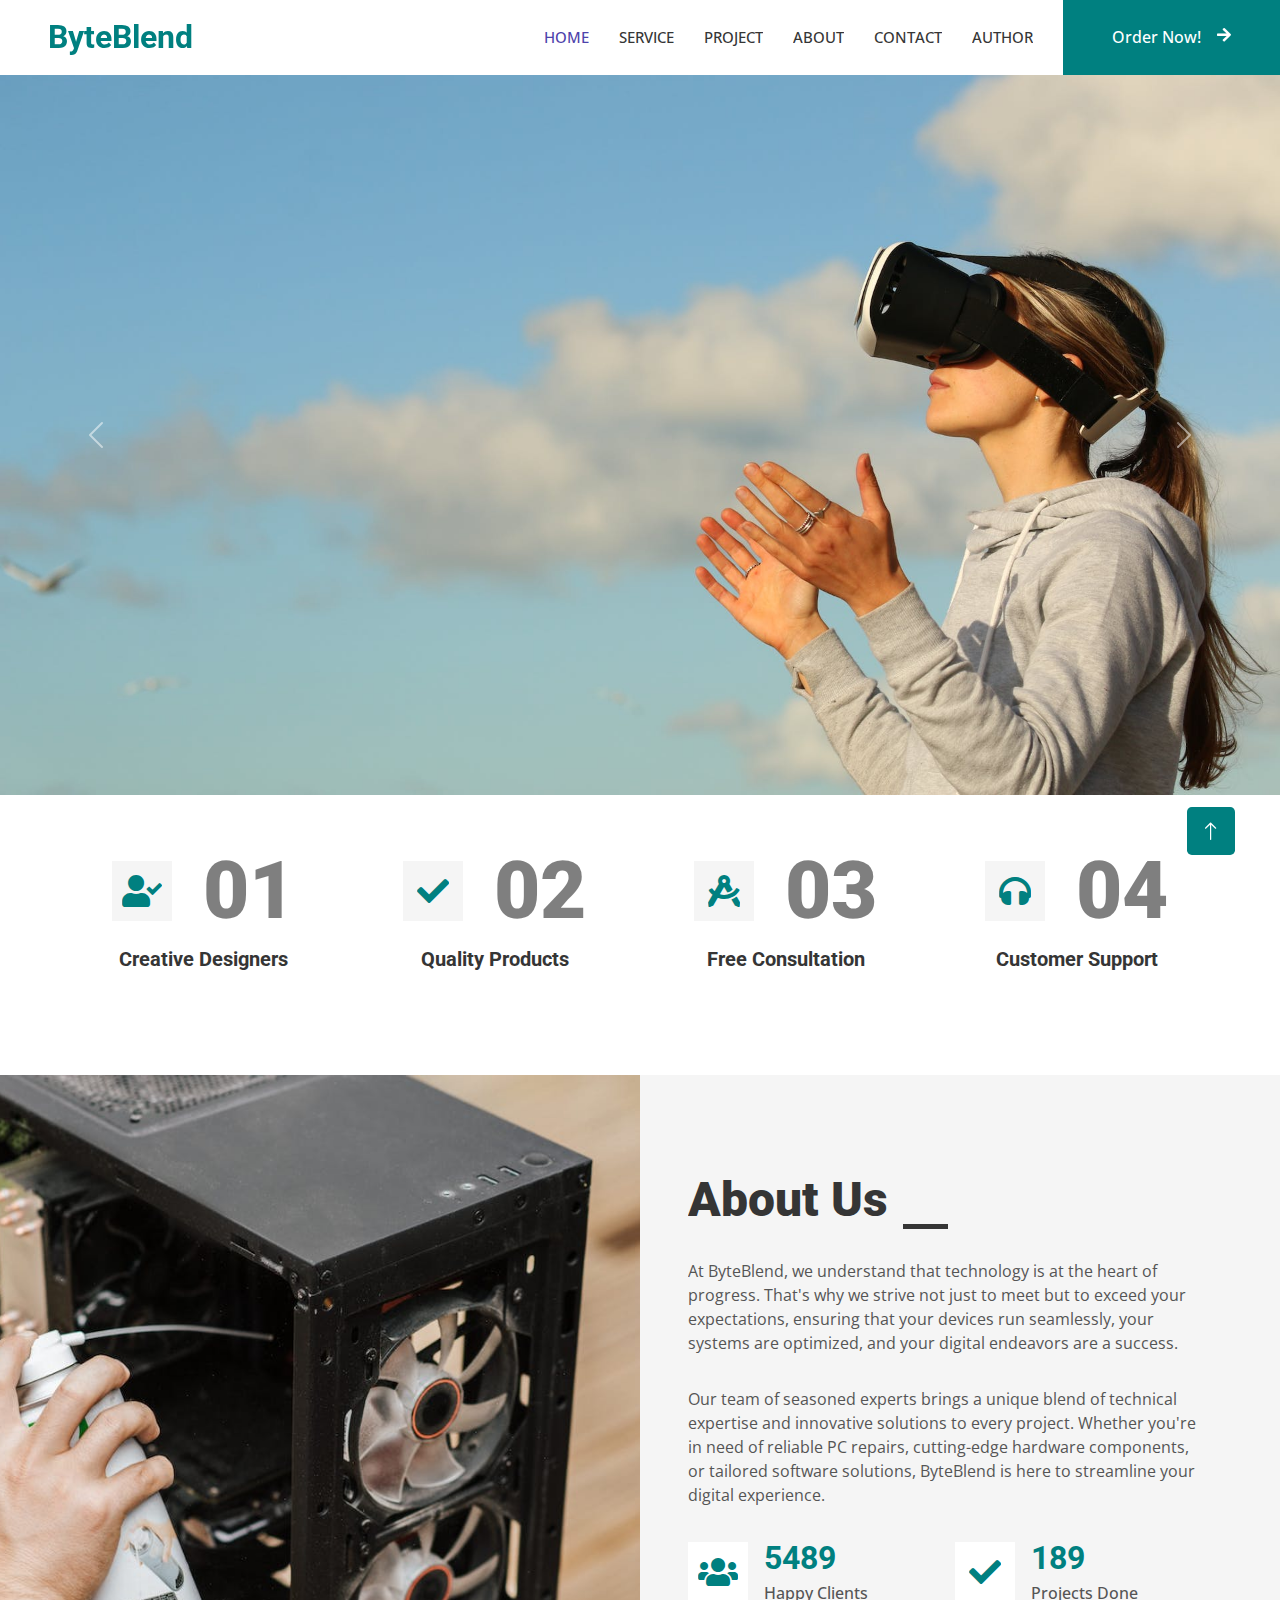
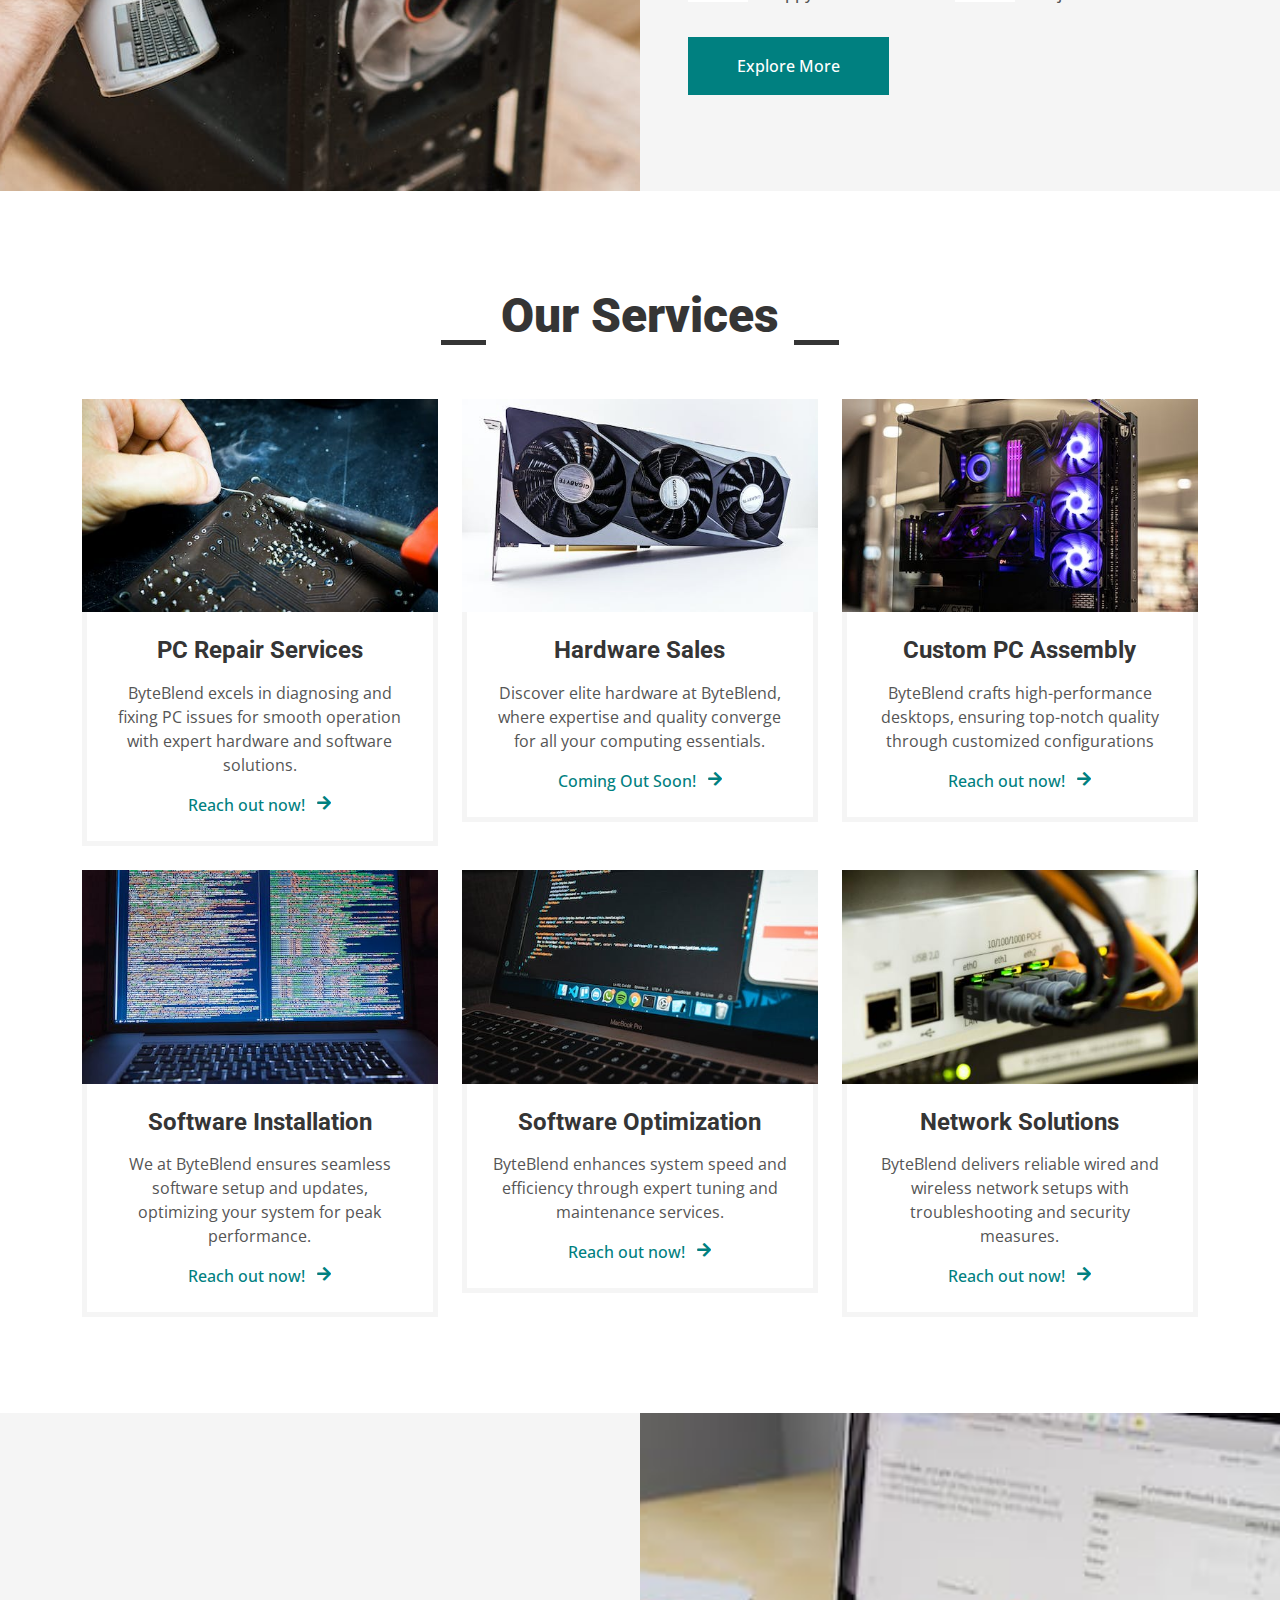
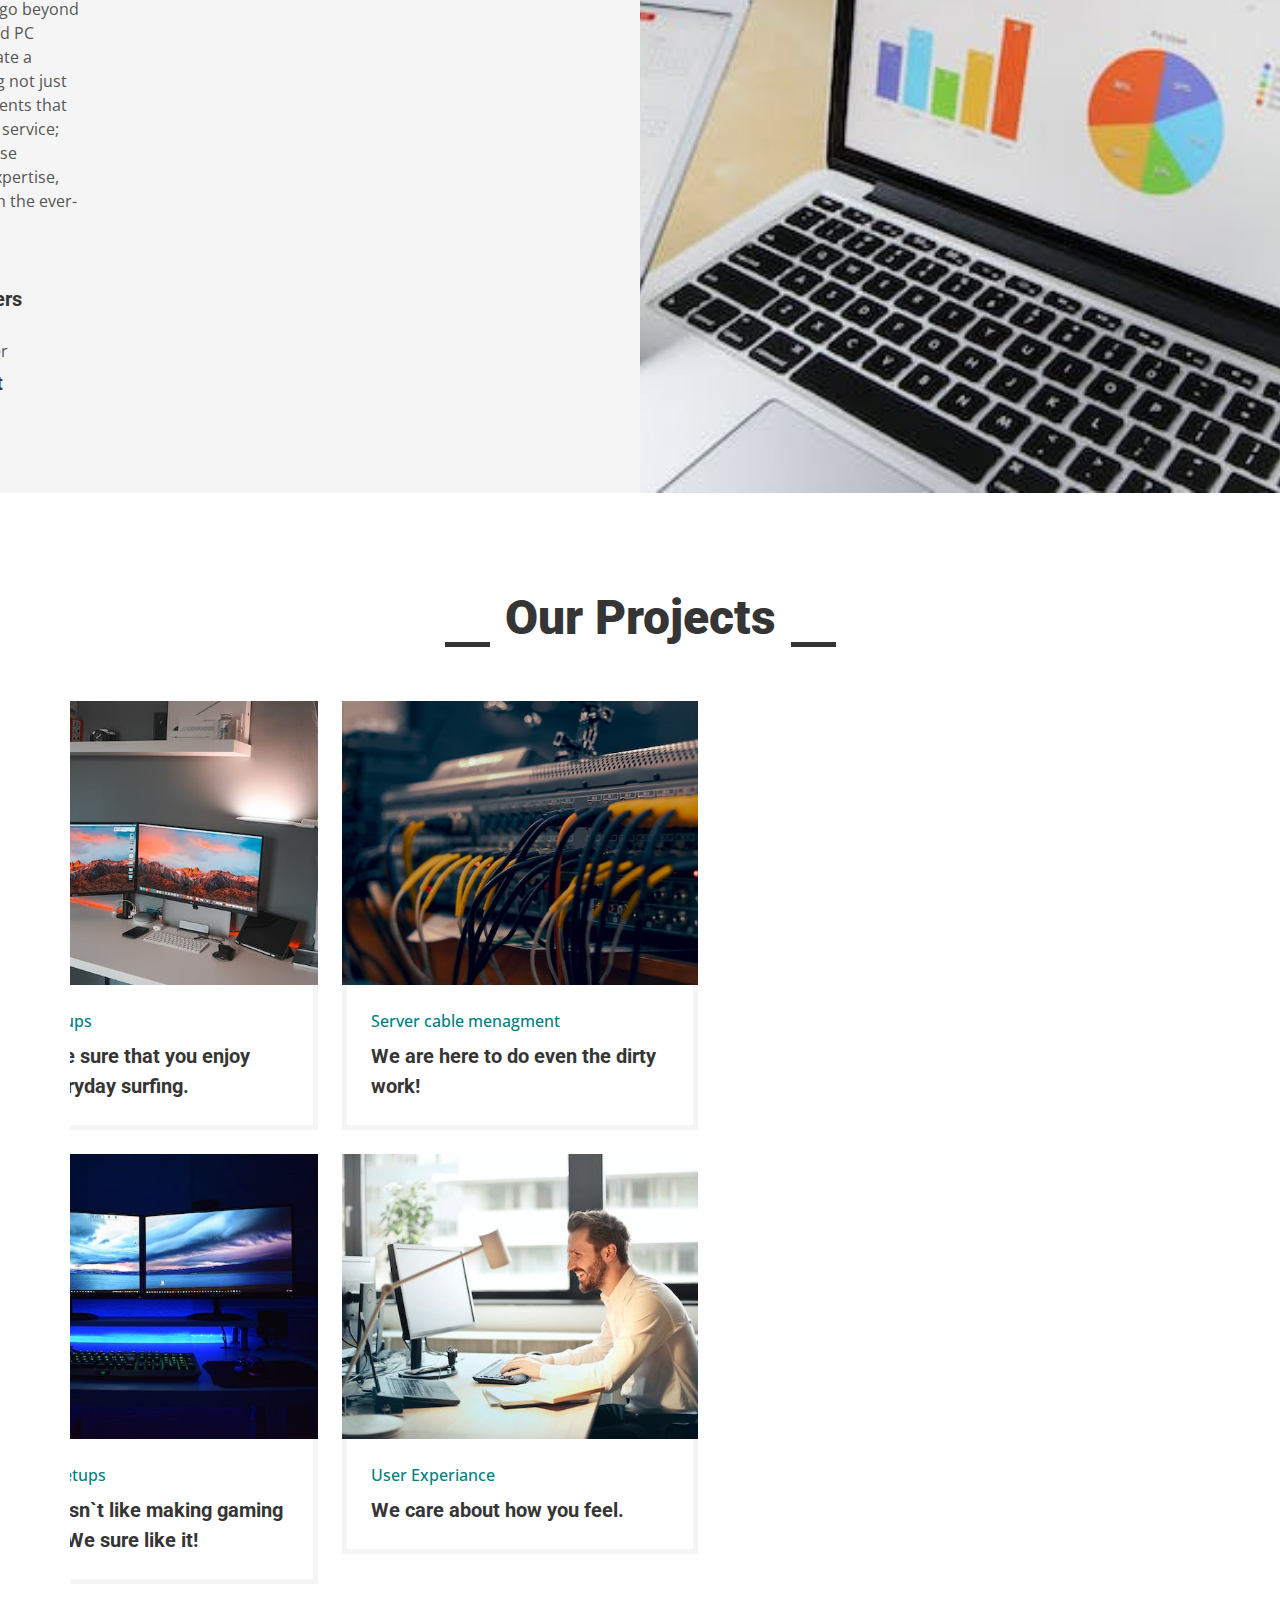
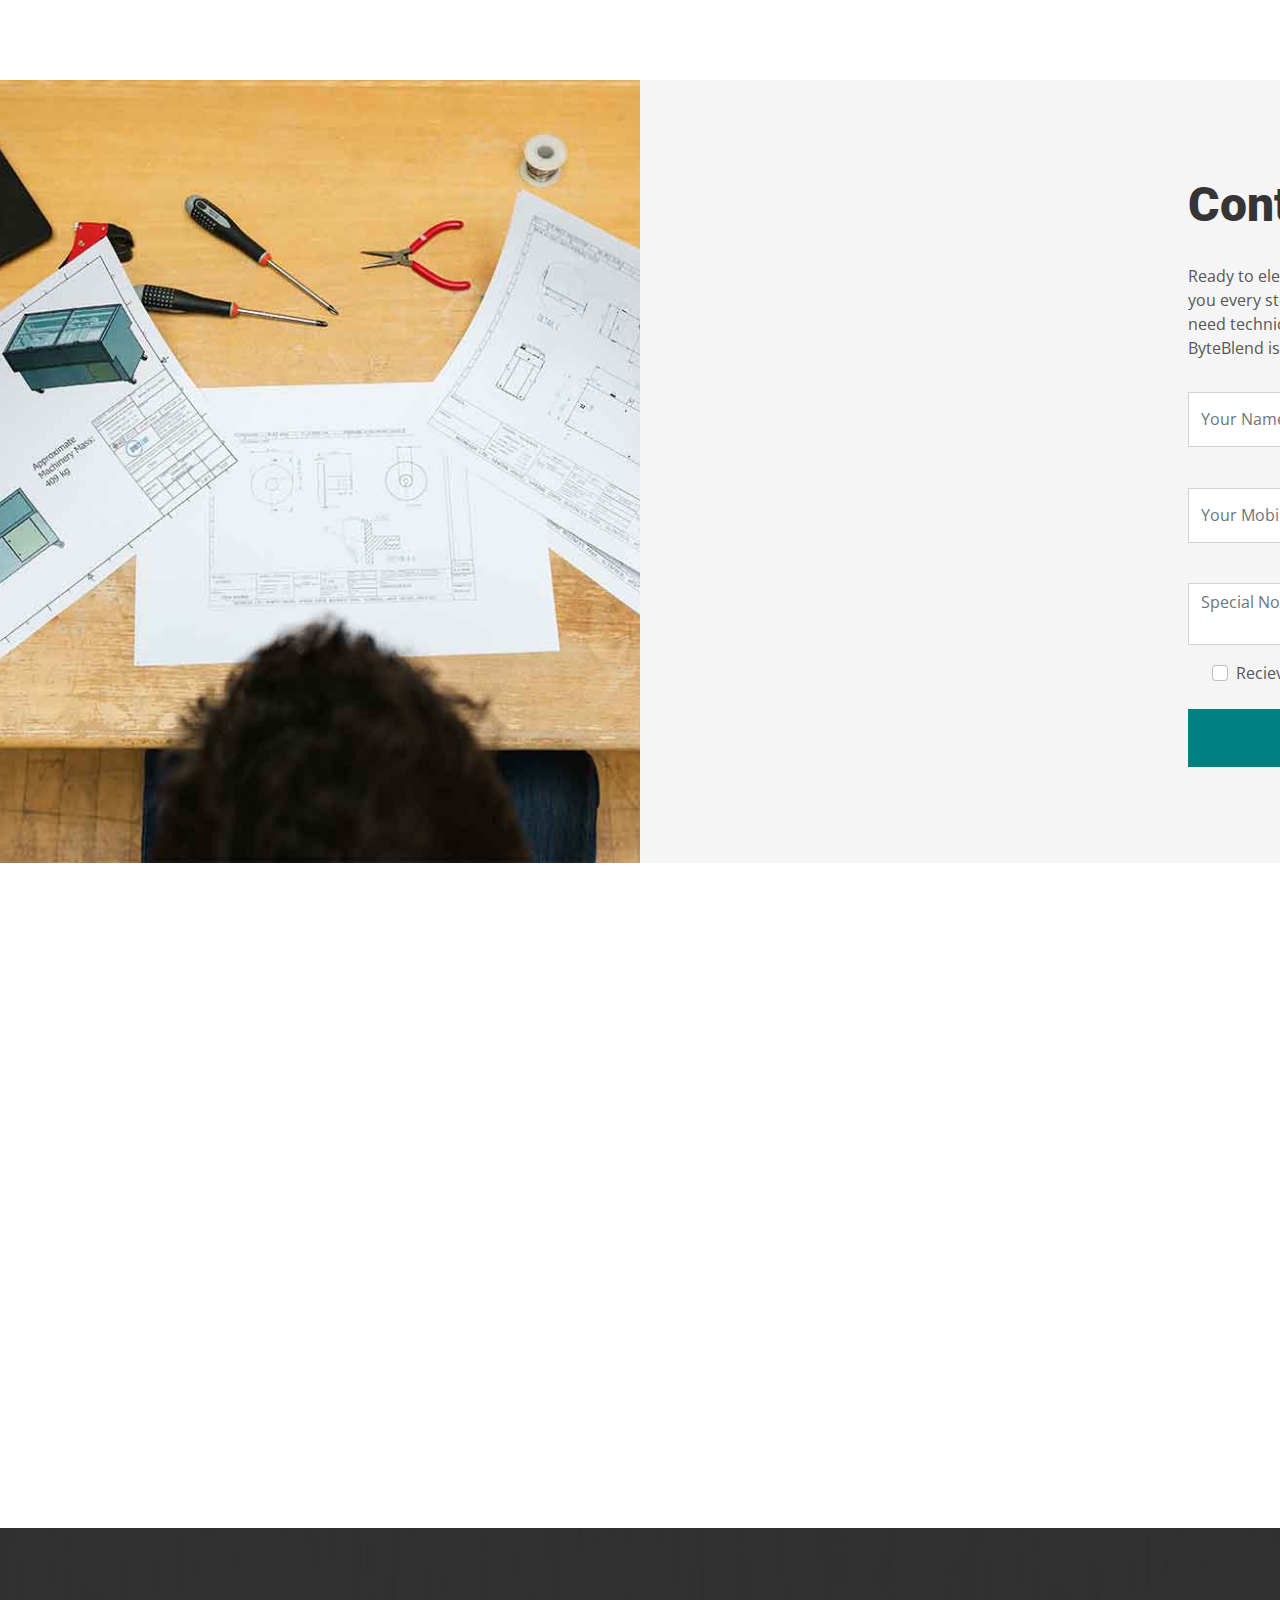
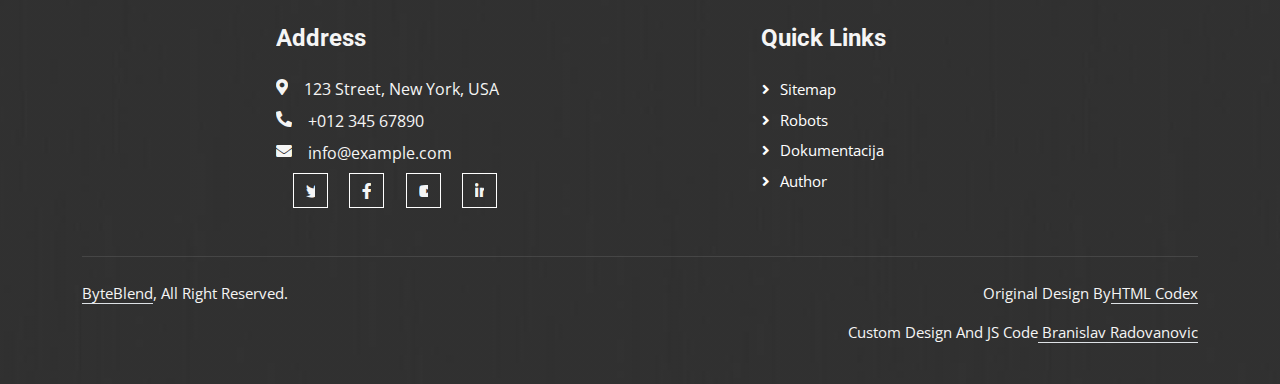
<file: index.html>
<!DOCTYPE html>
<html lang="en">

<head>
    <meta charset="utf-8" />
    <title>ByteBlend</title>
    <meta content="width=device-width, initial-scale=1.0" name="viewport" />
    <meta content="ByteBlend byteBlend sets programming " name="keywords" />
    <meta content="At ByteBlend we offer majority of services so make sure to check us out!" name="description" />

    <!-- Favicon -->
    <link rel="icon" type="image/png" href="favicon.png" />
    <link href="https://cdn.jsdelivr.net/npm/bootstrap@5.3.2/dist/css/bootstrap.min.css" rel="stylesheet" integrity="sha384-T3c6CoIi6uLrA9TneNEoa7RxnatzjcDSCmG1MXxSR1GAsXEV/Dwwykc2MPK8M2HN" crossorigin="anonymous" />

    <!-- Google Web Fonts -->
    <link rel="preconnect" href="https://fonts.googleapis.com" />
    <link rel="preconnect" href="https://fonts.gstatic.com" crossorigin />
    <link href="https://fonts.googleapis.com/css2?family=Open+Sans:wght@400;500&family=Roboto:wght@500;700;900&display=swap" rel="stylesheet" /> 

    <!-- Icon Font Stylesheet -->
    <link href="https://cdnjs.cloudflare.com/ajax/libs/font-awesome/5.10.0/css/all.min.css" rel="stylesheet" />
    <link href="https://cdn.jsdelivr.net/npm/bootstrap-icons@1.4.1/font/bootstrap-icons.css" rel="stylesheet" />

    <!-- Libraries Stylesheet -->
    <link href="lib/animate/animate.min.css" rel="stylesheet" />
    <!-- <link href="lib/owlcarousel/assets/owl.carousel.min.css" rel="stylesheet" /> -->
    <!-- <link href="lib/lightbox/css/lightbox.min.css" rel="stylesheet" /> -->

    <!-- Customized Bootstrap Stylesheet -->
    <link href="css/bootstrap.min.css" rel="stylesheet" />

    <!-- Template Stylesheet -->
    <link href="css/style.css" rel="stylesheet" />
</head>

<body>
    <!-- Spinner Start -->
    <div id="spinner" class="show bg-white position-fixed translate-middle w-100 vh-100 top-50 start-50 d-flex align-items-center justify-content-center">
        <div class="spinner-grow text-primary" style="width: 3rem; height: 3rem;" role="status">
            <span class="sr-only">Loading...</span>
        </div>
    </div>
    <!-- Spinner End -->


    


    <!-- Navbar Start -->
    <nav class="navbar navbar-expand-lg bg-white navbar-light  p-0 w-100" id="nav">
        <a href="index.html" class="navbar-brand d-flex align-items-center px-4 px-lg-5">
            <h2 class="m-0 text-primary">ByteBlend</h2>
        </a>
        <button type="button" class="navbar-toggler me-4" data-bs-toggle="collapse" data-bs-target="#navbarCollapse">
            <span class="navbar-toggler-icon"></span>
        </button>
        <div class="collapse navbar-collapse" id="navbarCollapse">
            <div class="navbar-nav ms-auto p-4 p-lg-0">
                <a href="#" class="nav-item nav-link active">Home</a>
                <a href="#services-holder" class="nav-item nav-link">Service</a>
                <a href="#projects-holder" class="nav-item nav-link">Project</a>
                <a href="#about-holder" class="nav-item nav-link">About</a>
            
                <a href="index.html#form-hold" class="nav-item nav-link">Contact</a>
                <a href="author.html" class="nav-item nav-link">Author</a>
            </div>
            <a href="index.html#form-hold" class="btn br-btn py-4 px-lg-5 d-none d-lg-block">Order Now!<i class="fa fa-arrow-right ms-3"></i></a>
        </div>
    </nav>
    
    <!-- Navbar End -->

    <div id="carouselExample" class="carousel slide">
        <div class="carousel-inner">
          <div class="carousel-item active">
            <img src="img/non-template-img/slide1.jpg" class="d-block w-100" alt="slide1" />
          </div>
          <div class="carousel-item">
            <img src="img/non-template-img/slide2.jpg" class="d-block w-100" alt="slide2" />
          </div>
          <div class="carousel-item">
            <img src="img/non-template-img/slide3.jpg" class="d-block w-100" alt="slide3" />
          </div>
        </div>
        <button class="carousel-control-prev" type="button" data-bs-target="#carouselExample" data-bs-slide="prev">
          <span class="carousel-control-prev-icon" aria-hidden="true"></span>
          <span class="visually-hidden">Previous</span>
        </button>
        <button class="carousel-control-next" type="button" data-bs-target="#carouselExample" data-bs-slide="next">
          <span class="carousel-control-next-icon" aria-hidden="true"></span>
          <span class="visually-hidden">Next</span>
        </button>
      </div>
   


    <!-- Feature Start -->
    <div class="container-xxl py-5">
        <div class="container">
            <div class="row g-5 d-flex justify-content-center" id="dinamicFeatures">
                
                <!-- Dynamic Feature HTML -->

            </div>
        </div>
    </div>
    <!-- Feature End -->



    <!-- About Start -->
    <div class="container-fluid bg-light overflow-hidden my-5 px-lg-0">
        <div class="container about px-lg-0">
            <div class="row g-0 mx-lg-0">
                <div class="col-lg-6 ps-lg-0" style="min-height: 400px;">
                    <div class="position-relative h-100">
                        <img class="position-absolute img-fluid w-100 h-100 br-about" src="img/non-template-img/about.jpg"  alt="about" />
                    </div>
                </div>
                <div class="col-lg-6 about-text py-5 position-relative" id="about-holder"> 
                    <div class="p-lg-5 pe-lg-0">
                        <div class="section-title text-start">
                            <h1 class="display-5 mb-4">About Us</h1>
                        </div>
                        <p class="mb-4 pb-2">At ByteBlend, we understand that technology is at the heart of progress. That's why we strive not just to meet but to exceed your expectations, ensuring that your devices run seamlessly, your systems are optimized, and your digital endeavors are a success.
                        </p>

                        <p class="mb-4 pb-2">
                            Our team of seasoned experts brings a unique blend of technical expertise and innovative solutions to every project. Whether you're in need of reliable PC repairs, cutting-edge hardware components, or tailored software solutions, ByteBlend is here to streamline your digital experience.
                        </p>
                        <div class="row g-4 mb-4 pb-2">
                            <div class="col-sm-6" >
                                <div class="d-flex align-items-center">
                                    <div class="d-flex flex-shrink-0 align-items-center justify-content-center bg-white br-counter-up-style" >
                                        <i class="fa fa-users fa-2x text-primary"></i>
                                    </div>
                                    <div class="ms-3">
                                        <h2 class="text-primary mb-1" data-toggle="counter-up">5489</h2>
                                        <p class="fw-medium mb-0">Happy Clients</p>
                                    </div>
                                </div>
                            </div>
                            <div class="col-sm-6">
                                <div class="d-flex align-items-center">
                                    <div class="d-flex flex-shrink-0 align-items-center justify-content-center bg-white" style="width: 60px; height: 60px;">
                                        <i class="fa fa-check fa-2x text-primary"></i>
                                    </div>
                                    <div class="ms-3">
                                        <h2 class="text-primary mb-1" data-toggle="counter-up">189</h2>
                                        <p class="fw-medium mb-0">Projects Done</p>
                                    </div>
                                </div>
                            </div>
                        </div>
                        <a href="author.html" class="btn br-btn py-3 px-5">Explore More</a>
                    </div>
                </div>
            </div>
        </div>
    </div>
    <!-- About End -->


    <!-- Service Start -->
    <div class="container-xxl py-5">
        <div class="container">
            <div class="section-title text-center">
                <h1 class="display-5 mb-5">Our Services</h1>
            </div>
            <div class="row g-4 position-relative" id="services-holder">
                
            </div>
        </div>
    </div>
    <!-- Service End -->


    <!-- Feature Start -->
    <div class="container-fluid bg-light overflow-hidden my-5 px-lg-0">
        <div class="container feature px-lg-0">
            <div class="row g-0 mx-lg-0">
                <div class="col-lg-6 feature-text py-5 position-relative"  id="whychoose">
                    <div class="p-lg-5 ps-lg-0">
                        <div class="section-title text-start">
                            <h1 class="display-5 mb-4">Why Choose Us</h1>
                        </div>
                       
                        <p>We believe in the power of customization. Our services go beyond the ordinary, offering bespoke solutions such as tailored PC assembly and fine-tuned system optimizations. We curate a selection of top-notch hardware components, providing not just products but a guided journey to selecting the components that align perfectly with your requirements. We're not just a service; we're a dedicated partner on your digital journey. Choose ByteBlend for an experience where innovation meets expertise, ensuring your technology not only keeps up but leads in the ever-evolving landscape.</p>
                        <div class="row g-4">
                            <div class="col-6">
                                <div class="d-flex align-items-center">
                                    <div class="d-flex flex-shrink-0 align-items-center justify-content-center bg-white feature-custom">
                                        <i class="fa fa-check fa-2x text-primary"></i>
                                    </div>
                                    <div class="ms-4">
                                        <p class="mb-2">Quality</p>
                                        <h5 class="mb-0">Services</h5>
                                    </div>
                                </div>
                            </div>
                            <div class="col-6">
                                <div class="d-flex align-items-center">
                                    <div class="d-flex flex-shrink-0 align-items-center justify-content-center bg-white feature-custom">
                                        <i class="fa fa-user-check fa-2x text-primary"></i>
                                    </div>
                                    <div class="ms-4">
                                        <p class="mb-2">Creative</p>
                                        <h5 class="mb-0">Designers</h5>
                                    </div>
                                </div>
                            </div>
                            <div class="col-6">
                                <div class="d-flex align-items-center">
                                    <div class="d-flex flex-shrink-0 align-items-center justify-content-center bg-white feature-custom">
                                        <i class="fa fa-drafting-compass fa-2x text-primary"></i>
                                    </div>
                                    <div class="ms-4">
                                        <p class="mb-2">Free</p>
                                        <h5 class="mb-0">Consultation</h5>
                                    </div>
                                </div>
                            </div>
                            <div class="col-6">
                                <div class="d-flex align-items-center">
                                    <div class="d-flex flex-shrink-0 align-items-center justify-content-center bg-white feature-custom">
                                        <i class="fa fa-headphones fa-2x text-primary"></i>
                                    </div>
                                    <div class="ms-4">
                                        <p class="mb-2">Customer</p>
                                        <h5 class="mb-0">Support</h5>
                                    </div>
                                </div>
                            </div>
                        </div>
                    </div>
                </div>
                <div class="col-lg-6 pe-lg-0" style="min-height: 400px;">
                    <div class="position-relative h-100">
                        <img class="position-absolute img-fluid w-100 h-100 br-about" src="img/non-template-img/whychoose.jpg" alt="feature" />
                    </div>
                </div>
            </div>
        </div>
    </div>
    <!-- Feature End -->


    <!-- Projects Start -->
    <div class="container-xxl py-5">
        <div class="container overflow-hidden">
            <div class="section-title text-center">
                <h1 class="display-5 mb-5">Our Projects</h1>
            </div>
            
            <div class="row g-4 portfolio-container position-relative" id="projects-holder">
                <div class="col-lg-4 col-md-6 portfolio-item first ">
                    <div class="rounded overflow-hidden">
                        <div class="position-relative overflow-hidden">
                            <img class="img-fluid w-100" src="img/non-template-img/project-1.jpg" alt="1" />
                            
                        </div>
                        <div class="border border-5 border-light border-top-0 p-4">
                            <p class="text-primary fw-medium mb-2">Programming Setups</p>
                            <h5 class="lh-base mb-0">We take special care for programming rigs.</h5>
                        </div>
                    </div>
                </div>
                <div class="col-lg-4 col-md-6 portfolio-item first">
                    <div class="rounded overflow-hidden">
                        <div class="position-relative overflow-hidden">
                            <img class="img-fluid w-100" src="img/non-template-img/project-2.jpg" alt="2" />
                           
                        </div>
                        <div class="border border-5 border-light border-top-0 p-4">
                            <p class="text-primary fw-medium mb-2">Home setups</p>
                            <h5 class="lh-base mb-0">We make sure that you enjoy your everyday surfing.</h5>
                        </div>
                    </div>
                </div>
                <div class="col-lg-4 col-md-6 portfolio-item first" >
                    <div class="rounded overflow-hidden">
                        <div class="position-relative overflow-hidden">
                            <img class="img-fluid w-100" src="img/non-template-img/project-3.jpg" alt="3" />
                            
                        </div>
                        <div class="border border-5 border-light border-top-0 p-4">
                            <p class="text-primary fw-medium mb-2">Server cable menagment</p>
                            <h5 class="lh-base mb-0">We are here to do even the dirty work!</h5>
                        </div>
                    </div>
                </div>
                <div class="col-lg-4 col-md-6 portfolio-item first">
                    <div class="rounded overflow-hidden">
                        <div class="position-relative overflow-hidden">
                            <img class="img-fluid w-100" src="img/non-template-img/project-4.jpg" alt="4" />
                            
                        </div>
                        <div class="border border-5 border-light border-top-0 p-4">
                            <p class="text-primary fw-medium mb-2">System Optimization</p>
                            <h5 class="lh-base mb-0">If your PC is running poorly we are here to fix it.</h5>
                        </div>
                    </div>
                </div>
                <div class="col-lg-4 col-md-6 portfolio-item first" >
                    <div class="rounded overflow-hidden">
                        <div class="position-relative overflow-hidden">
                            <img class="img-fluid w-100" src="img/non-template-img/project-5.jpg" alt="5" />
                           
                        </div>
                        <div class="border border-5 border-light border-top-0 p-4">
                            <p class="text-primary fw-medium mb-2">Gaming Setups</p>
                            <h5 class="lh-base mb-0">Who doesn`t like making gaming setups? We sure like it!</h5>
                        </div>
                    </div>
                </div>
                <div class="col-lg-4 col-md-6 portfolio-item first">
                    <div class="rounded overflow-hidden">
                        <div class="position-relative overflow-hidden">
                            <img class="img-fluid w-100" src="img/non-template-img/project-6.jpg" alt="6" />
                            
                        </div>
                        <div class="border border-5 border-light border-top-0 p-4">
                            <p class="text-primary fw-medium mb-2">Temp</p>
                            <h5 class="lh-base mb-0">lorem ipsumlorem ipsumlorem ipsumlorem ipsumlorem</h5>
                        </div>
                    </div>
                </div>
            </div>
        </div>
    </div>
    <!-- Projects End -->


    <!-- Contact Start -->
    <div class="container-fluid bg-light overflow-hidden my-5 px-lg-0">
        <div class="container quote px-lg-0">
            <div class="row g-0 mx-lg-0">
                <div class="col-lg-6 ps-lg-0" style="min-height: 400px;">
                    <div class="position-relative h-100">
                        <img class="position-absolute img-fluid w-100 h-100 br-about" src="img/quote.jpg"  alt="quote" />
                    </div>
                </div>
                <div class="col-lg-6 quote-text py-5 position-relative" id="form-hold">
                    <div class="p-lg-5 pe-lg-0">
                        <div class="section-title text-start">
                            <h1 class="display-5 mb-4">Contact Us</h1>
                        </div>
                        <p class="mb-4 pb-2">Ready to elevate your technology experience? We're here to assist you every step of the way. Whether you have a specific inquiry, need technical support, or want to explore our range of services, ByteBlend is just a message away.</p>
                        <form  action="2.php" method="post" id="form">
                            <div class="row g-3">
                                <div class="col-12 col-sm-6 d-flex flex-column justify-content-center">
                                    <input type="text" class="form-control form-height" placeholder="Your Name *" id="name" name="name-input" />
                                    <small id="field-name" class="form-text text-danger invisible">
                                        This field is required.
                                    </small>
                                </div>
                                <div class="col-12 col-sm-6">
                                    <input type="email" class="form-control form-height" placeholder="Your Email *" id="email" name="email-input" />
                                    <small id="field-email" class="form-text text-danger invisible">
                                        This field is required.
                                    </small>
                                </div>
                                <div class="col-12 col-sm-6">
                                    <input type="text" class="form-control form-height" placeholder="Your Mobile *" id="mobile" name="mobile-input" />
                                    <small id="field-mobile" class="form-text text-danger invisible">
                                        This field is required.
                                    </small>
                                </div>
                                <div class="col-12 col-sm-6" id="select-holder">
                                    
                                    
                                </div>
                                <div class="col-12">
                                    <textarea class="form-control" id="note" cols="2" placeholder="Special Note"></textarea>
                                    <small id="field-textarea" class="form-text text-danger d-none">
                                        Do not try to sql inject us
                                    </small>
                                </div>
                                <div class=" form-check">
                                    <input type="checkbox" class="form-check-input mx-2" id="news">
                                    <label class="form-check-label" for="news">Recieve News</label>
                                    <p id="subscribed" class="text-success m-0"> You are going to recieve news to your mail.</p>
                                </div> 
                                
                                <div class="col-12">
                                    <input type="submit" name="btn-submit" id="btn-submit" value="Submit" class="btn br-btn w-100 py-3" />
                                </div>
                                
                            </div>
                        </form>
                    </div>
                </div>
            </div>
        </div>
    </div>
    <!-- Contact End -->


    <!-- Team Start -->
    <div class="container-xxl py-5" id="tim">
        <div class="container">
            <div class="section-title text-center">
                <h1 class="display-5 mb-5">Team Members</h1>
            </div>
            <div class="row g-4" id="team-holder">
                
            </div>
        </div>
    </div>
    <!-- Team End -->


    <!-- Testimonial Start -->
    <!-- <div class="container-xxl py-5 wow fadeInUp" data-wow-delay="0.1s">
        <div class="container">
            <div class="section-title text-center">
                <h1 class="display-5 mb-5">Testimonial</h1>
            </div>
            <div class="owl-carousel testimonial-carousel">
                <div class="testimonial-item text-center">
                    <img class="img-fluid bg-light p-2 mx-auto mb-3" src="img/testimonial-1.jpg" style="width: 90px; height: 90px;">
                    <div class="testimonial-text text-center p-4">
                        <p>"ByteBlend transformed my computer experience! Their expert team resolved a persistent issue that others couldn't. Fast, efficient, and reliable service. I wouldn't trust my tech needs to anyone else."</p>
                        <h5 class="mb-1">Sarah M</h5>
                        <span class="fst-italic">Programmer</span>
                    </div>
                </div>
                <div class="testimonial-item text-center">
                    <img class="img-fluid bg-light p-2 mx-auto mb-3" src="img/testimonial-2.jpg" style="width: 90px; height: 90px;">
                    <div class="testimonial-text text-center p-4">
                        <p>"Impressed with ByteBlend's attention to detail in custom PC assembly. The result was a powerhouse tailored to my needs. Their knowledgeable team made the process smooth and enjoyable. Highly recommended!"</p>
                        <h5 class="mb-1">Alex P</h5>
                        <span class="fst-italic">Programmer</span>
                    </div>
                </div>
                <div class="testimonial-item text-center">
                    <img class="img-fluid bg-light p-2 mx-auto mb-3" src="img/testimonial-3.jpg" style="width: 90px; height: 90px;">
                    <div class="testimonial-text text-center p-4">
                        <p>"ByteBlend's software installation service saved me time and frustration. They not only installed everything flawlessly but also optimized my system for peak performance. A game-changer for my productivity!"</p>
                        <h5 class="mb-1">David R</h5>
                        <span class="fst-italic">Programmer</span>
                    </div>
                </div>
            </div>
        </div>
    </div> -->
    <!-- Testimonial End -->


    <!-- Footer Start -->
    <div class="container-fluid bg-dark text-light footer mt-5 pt-5" >
        <div class="container py-5">
            <div class="row g-5 d-flex justify-content-evenly align-content-center">
                <div class="col-lg-3 col-md-6">
                    <h4 class="text-light mb-4">Address</h4>
                    <p class="mb-2"><i class="fa fa-map-marker-alt me-3"></i>123 Street, New York, USA</p>
                    <p class="mb-2"><i class="fa fa-phone-alt me-3"></i>+012 345 67890</p>
                    <p class="mb-2"><i class="fa fa-envelope me-3"></i>info@example.com</p>
                    <div class="d-flex justify-content-evenly">
                        <a class="btn btn-outline-light btn-social" href="https://twitter.com/?lang=sr"><i class="fab fa-twitter"></i></a>
                        <a class="btn btn-outline-light btn-social" href="https://www.facebook.com/"><i class="fab fa-facebook-f"></i></a>
                        <a class="btn btn-outline-light btn-social" href="https://www.youtube.com/watch?v=85hQhUMu0_M&t=2s&ab_channel=10hoursofShitpostinglinked u"><i class="fab fa-youtube"></i></a>
                        <a class="btn btn-outline-light btn-social" href="https://rs.linkedin.com/"><i class="fab fa-linkedin-in"></i></a>
                    </div>
                </div>
                
                <div class="col-lg-3 col-md-6">
                    <h4 class="text-light mb-4">Quick Links</h4>
                    <a class="btn btn-link" href="sitemap.xml" target="_blank">sitemap</a>
                    <a class="btn btn-link" href="robots.txt">robots</a>
                    <a class="btn btn-link" href="Dokumentacija.pdf" target="_blank">Dokumentacija</a>
                    <a class="btn btn-link" href="author.html">author</a>
                </div>
                
            </div>
        </div>
        <div class="container">
            <div class="copyright">
                <div class="row">
                    <div class="col-md-6 text-center text-md-start mb-3 mb-md-0">
                         <a class="border-bottom" href="#">ByteBlend</a>, All Right Reserved.
                    </div>
                    <div class="col-md-6 text-center text-md-end">
                       
                        <p>Original Design By<a class="border-bottom" href="https://htmlcodex.com">HTML Codex</a></p>
                        
                       <p>Custom  Design And JS Code<a class="border-bottom" href="https://www.instagram.com/bbane03/"> Branislav Radovanovic</a></p>
                    </div>
                </div>
            </div>
        </div>
    </div>
    <!-- Footer End -->


    <!-- Back to Top -->
    <!-- <a href="#" class="btn btn-lg br-btn btn-lg-square rounded-5 back-to-top"><i class="bi bi-arrow-up"></i></a> -->
    <button class="btn btn-lg br-btn btn-lg-square rounded-5 back-to-top" id="bck-top"><i class="bi bi-arrow-up"></i></button>
    <!-- <a href="#nav" class="btn btn-lg btn-primary btn-lg-square "></a> -->



    <!-- JavaScript Libraries -->
    <script src="https://code.jquery.com/jquery-3.4.1.min.js"></script>
    <script src="https://cdn.jsdelivr.net/npm/bootstrap@5.0.0/dist/js/bootstrap.bundle.min.js"></script>
    <script src="lib/waypoints/waypoints.min.js"></script>
    <script src="lib/counterup/counterup.min.js"></script>
    <script src="https://cdn.jsdelivr.net/npm/bootstrap@5.3.2/dist/js/bootstrap.bundle.min.js" integrity="sha384-C6RzsynM9kWDrMNeT87bh95OGNyZPhcTNXj1NW7RuBCsyN/o0jlpcV8Qyq46cDfL" crossorigin="anonymous"></script>

    <!-- Template And Author Javascript -->
    <script src="js/main.js"></script>
</body>

</html>
</file>
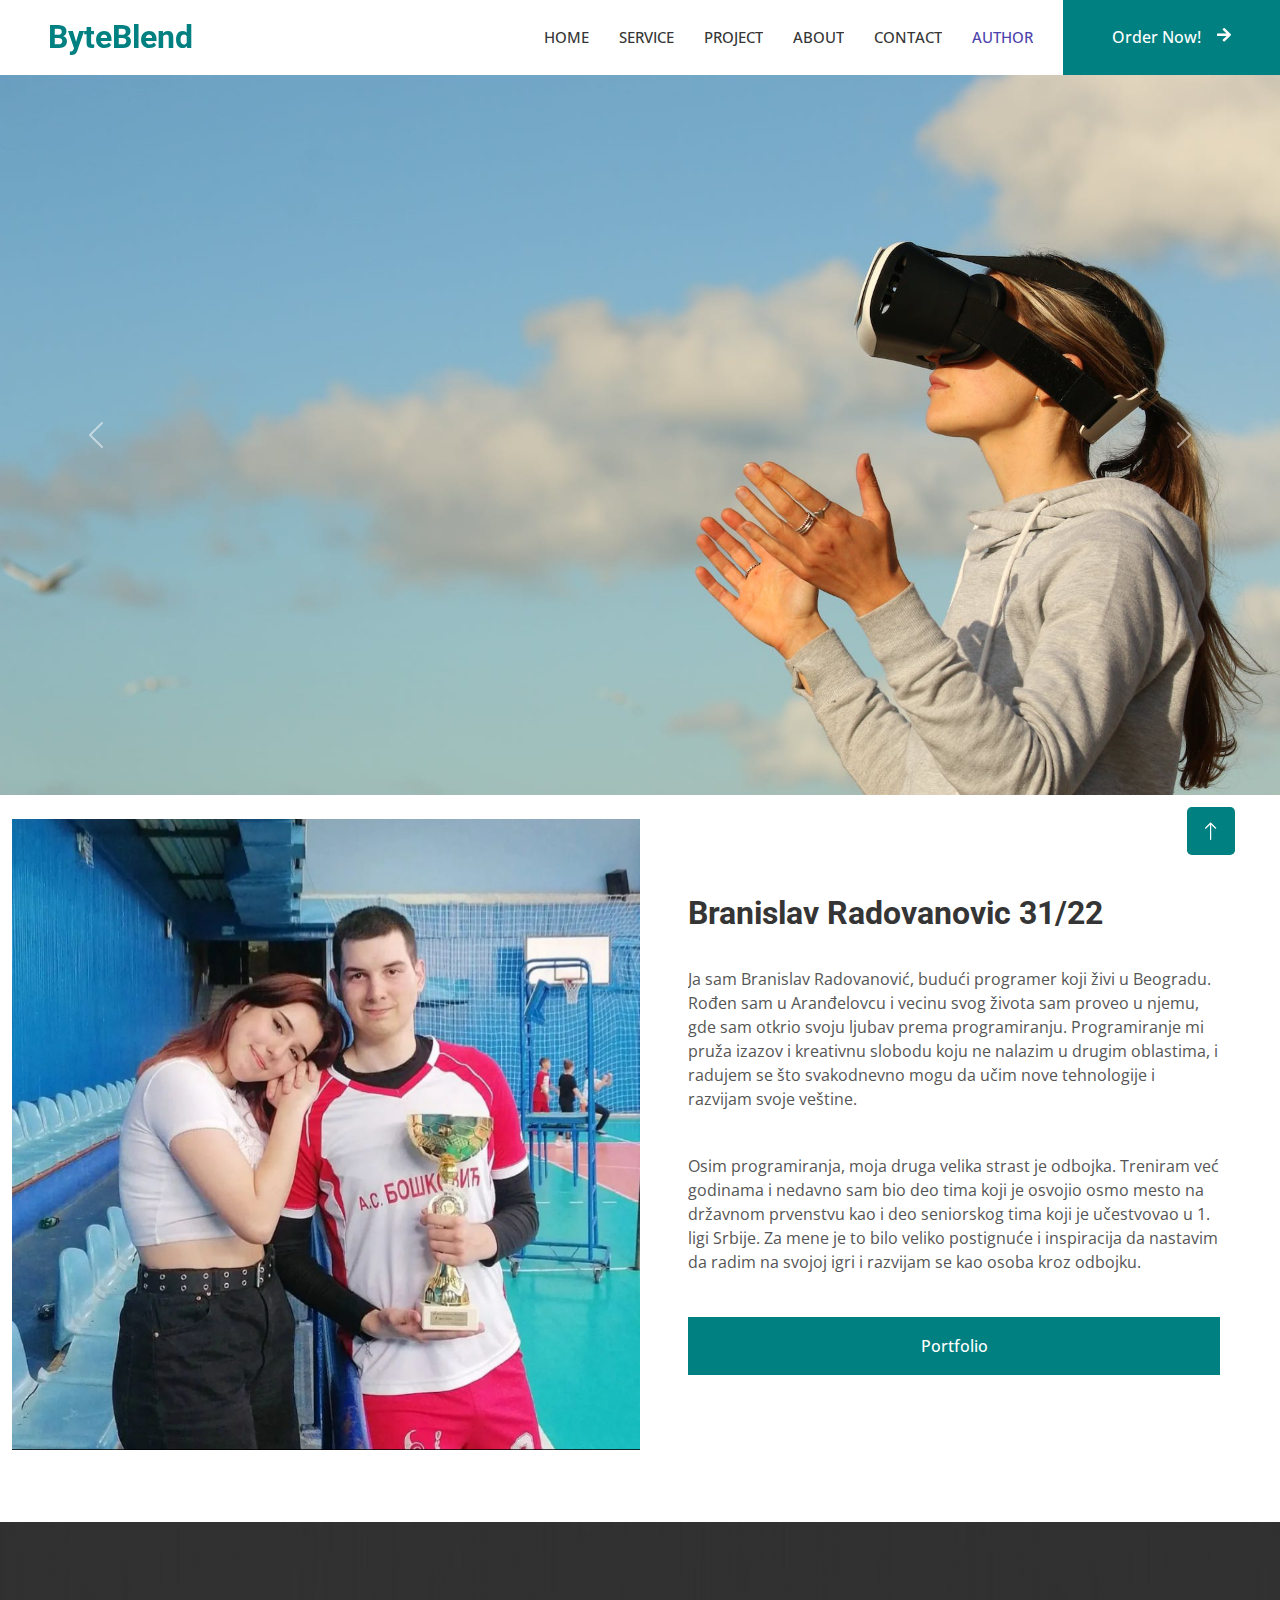
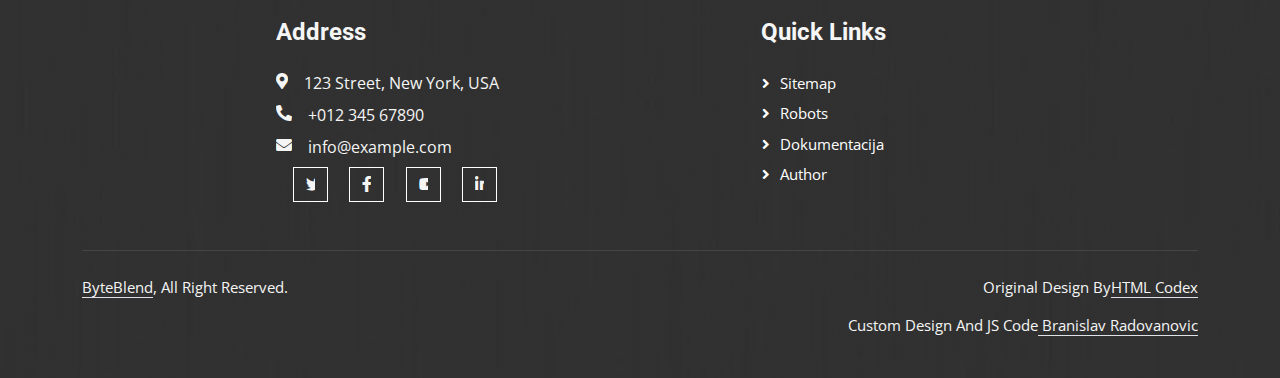
<file: author.html>
<!DOCTYPE html>
<html lang="en">

<head>
    <meta charset="utf-8" />
    <title>ByteBlend</title>
    <meta content="width=device-width, initial-scale=1.0" name="viewport" />
    <meta content="ByteBlend byteBlend sets programming " name="keywords" />
    <meta content="At ByteBlend we offer majority of services so make sure to check us out!" name="description" />

    <!-- Favicon -->
    <link rel="icon" type="image/png" href="favicon.png" />
    <link href="https://cdn.jsdelivr.net/npm/bootstrap@5.3.2/dist/css/bootstrap.min.css" rel="stylesheet" integrity="sha384-T3c6CoIi6uLrA9TneNEoa7RxnatzjcDSCmG1MXxSR1GAsXEV/Dwwykc2MPK8M2HN" crossorigin="anonymous">

    <!-- Google Web Fonts -->
    <link rel="preconnect" href="https://fonts.googleapis.com" />
    <link rel="preconnect" href="https://fonts.gstatic.com" crossorigin />
    <link href="https://fonts.googleapis.com/css2?family=Open+Sans:wght@400;500&family=Roboto:wght@500;700;900&display=swap" rel="stylesheet" /> 

    <!-- Icon Font Stylesheet -->
    <link href="https://cdnjs.cloudflare.com/ajax/libs/font-awesome/5.10.0/css/all.min.css" rel="stylesheet" />
    <link href="https://cdn.jsdelivr.net/npm/bootstrap-icons@1.4.1/font/bootstrap-icons.css" rel="stylesheet" />

    <!-- Libraries Stylesheet -->
    <link href="lib/animate/animate.min.css" rel="stylesheet" />
 

    <!-- Customized Bootstrap Stylesheet -->
    <link href="css/bootstrap.min.css" rel="stylesheet" />

    <!-- Template Stylesheet -->
    <link href="css/style.css" rel="stylesheet" />
</head>

<body>
    <!-- Spinner Start -->
    <div id="spinner" class="show bg-white position-fixed translate-middle w-100 vh-100 top-50 start-50 d-flex align-items-center justify-content-center">
        <div class="spinner-grow text-primary" style="width: 3rem; height: 3rem;" role="status">
            <span class="sr-only">Loading...</span>
        </div>
    </div>
    <!-- Spinner End -->


    


    <!-- Navbar Start -->
    <nav class="navbar navbar-expand-lg bg-white navbar-light  p-0 w-100" id="nav">
        <a href="index.html" class="navbar-brand d-flex align-items-center px-4 px-lg-5">
            <h2 class="m-0 text-primary">ByteBlend</h2>
        </a>
        <button type="button" class="navbar-toggler me-4" data-bs-toggle="collapse" data-bs-target="#navbarCollapse">
            <span class="navbar-toggler-icon"></span>
        </button>
        <div class="collapse navbar-collapse" id="navbarCollapse">
            <div class="navbar-nav ms-auto p-4 p-lg-0">
                <a href="index.html" class="nav-item nav-link ">Home</a>
                <a href="index.html#services-holder" class="nav-item nav-link">Service</a>
                <a href="index.html#projects-holder" class="nav-item nav-link">Project</a>
                <a href="index.html#about-holder" class="nav-item nav-link">About</a>
            
                <a href="index.html#form-hold" class="nav-item nav-link">Contact</a>
                <a href="author.html" class="nav-item nav-link active">Author</a>
            </div>
            <a href="index.html#form-hold" class="btn br-btn py-4 px-lg-5 d-none d-lg-block">Order Now!<i class="fa fa-arrow-right ms-3"></i></a>
        </div>
    </nav>
    
    <!-- Navbar End -->


    
    <!-- bootstrap carousel ----------------------------------------------------->
    <div id="carouselExample" class="carousel slide">
        <div class="carousel-inner">
          <div class="carousel-item active">
            <img src="img/non-template-img/slide1.jpg" class="d-block w-100" alt="slide1" />
          </div>
          <div class="carousel-item">
            <img src="img/non-template-img/slide2.jpg" class="d-block w-100" alt="slide2" />
          </div>
          <div class="carousel-item">
            <img src="img/non-template-img/slide3.jpg" class="d-block w-100" alt="slide3" />
          </div>
        </div>
        <button class="carousel-control-prev" type="button" data-bs-target="#carouselExample" data-bs-slide="prev">
          <span class="carousel-control-prev-icon" aria-hidden="true"></span>
          <span class="visually-hidden">Previous</span>
        </button>
        <button class="carousel-control-next" type="button" data-bs-target="#carouselExample" data-bs-slide="next">
          <span class="carousel-control-next-icon" aria-hidden="true"></span>
          <span class="visually-hidden">Next</span>
        </button>
      </div>

    


<!-- bootstrap carousel END !---------------------------------------------------->
      




   



    
    <div class="container-xxl d-flex py-4 justify-content-evenly flex-wrap">
        <div class="col-10 col-lg-6" id="author-img">
            <img src="author.png" class="img-fluid authorimg" alt="" />
        </div>

        <div class="col-10 col-lg-6 p-5 d-flex flex-column justify-content-evenly">
            <h2>Branislav Radovanovic 31/22</h2>
            <p class="text-body">

                Ja sam Branislav Radovanović, budući programer koji živi u Beogradu. Rođen sam u Aranđelovcu i vecinu svog života sam proveo u njemu, gde sam otkrio svoju ljubav prema programiranju. Programiranje mi pruža izazov i kreativnu slobodu koju ne nalazim u drugim oblastima, i radujem se što svakodnevno mogu da učim nove tehnologije i razvijam svoje veštine. 
            </p>
            <p class="text-body">Osim programiranja, moja druga velika strast je odbojka. Treniram već godinama i nedavno sam bio deo tima koji je osvojio osmo mesto na državnom prvenstvu kao i deo seniorskog tima koji je učestvovao u 1. ligi Srbije. Za mene je to bilo veliko postignuće i inspiracija da nastavim da radim na svojoj igri i razvijam se kao osoba kroz odbojku.
            </p>
            <a href="https://bane159.github.io/portfolio/" class="btn br-btn py-3 px-5">Portfolio</a>
        </div>
    </div>

   



   


    
   

    


    <!-- Footer Start -->
    <div class="container-fluid bg-dark text-light footer mt-5 pt-5 wow fadeIn " data-wow-delay="0.1s">
        <div class="container py-5">
            <div class="row g-5 d-flex justify-content-evenly align-content-center">
                <div class="col-lg-3 col-md-6">
                    <h4 class="text-light mb-4">Address</h4>
                    <p class="mb-2"><i class="fa fa-map-marker-alt me-3"></i>123 Street, New York, USA</p>
                    <p class="mb-2"><i class="fa fa-phone-alt me-3"></i>+012 345 67890</p>
                    <p class="mb-2"><i class="fa fa-envelope me-3"></i>info@example.com</p>
                    <div class="d-flex justify-content-evenly">
                        <a class="btn btn-outline-light btn-social" href="https://twitter.com/?lang=sr"><i class="fab fa-twitter"></i></a>
                        <a class="btn btn-outline-light btn-social" href="https://www.facebook.com/"><i class="fab fa-facebook-f"></i></a>
                        <a class="btn btn-outline-light btn-social" href="https://www.youtube.com/watch?v=85hQhUMu0_M&t=2s&ab_channel=10hoursofShitpostinglinked u"><i class="fab fa-youtube"></i></a>
                        <a class="btn btn-outline-light btn-social" href="https://rs.linkedin.com/"><i class="fab fa-linkedin-in"></i></a>
                    </div>
                </div>
                
                <div class="col-lg-3 col-md-6">
                    <h4 class="text-light mb-4">Quick Links</h4>
                    <a class="btn btn-link" href="sitemap.xml" target="_blank">sitemap</a>
                    <a class="btn btn-link" href="robots.txt">robots</a>
                    <a class="btn btn-link" href="Dokumentacija.pdf" target="_blank">Dokumentacija</a>
                    <a class="btn btn-link" href="author.html">author</a>
                </div>
            
            </div>
        </div>
        <div class="container">
            <div class="copyright">
                <div class="row">
                    <div class="col-md-6 text-center text-md-start mb-3 mb-md-0">
                         <a class="border-bottom" href="#">ByteBlend</a>, All Right Reserved.
                    </div>
                    <div class="col-md-6 text-center text-md-end">
                        
                        <p>Original Design By<a class="border-bottom" href="https://htmlcodex.com">HTML Codex</a></p>
                        
                       <p>Custom  Design And JS Code<a class="border-bottom" href="https://www.instagram.com/bbane03/"> Branislav Radovanovic</a></p>
                    </div>
                </div>
            </div>
        </div>
    </div>
    <!-- Footer End -->


    <!-- Back to Top -->
    
    <button class="btn btn-lg br-btn btn-lg-square rounded-5 back-to-top" id="bck-top"><i class="bi bi-arrow-up"></i></button>
    



    <!-- JavaScript Libraries -->
    <script src="https://code.jquery.com/jquery-3.4.1.min.js"></script>
    <script src="https://cdn.jsdelivr.net/npm/bootstrap@5.0.0/dist/js/bootstrap.bundle.min.js"></script>
 
    <!-- <script src="lib/easing/easing.min.js"></script> -->
    <script src="lib/waypoints/waypoints.min.js"></script>
    <script src="lib/counterup/counterup.min.js"></script>
    <script src="https://cdn.jsdelivr.net/npm/bootstrap@5.3.2/dist/js/bootstrap.bundle.min.js" integrity="sha384-C6RzsynM9kWDrMNeT87bh95OGNyZPhcTNXj1NW7RuBCsyN/o0jlpcV8Qyq46cDfL" crossorigin="anonymous"></script>
    <!-- Template And Author Javascript -->
    <script src="js/main.js"></script>
</body>

</html>
</file>
<file: css/style.css>
/********** Template CSS **********/
:root {
    --primary: #4d42ab;
    --light: #F5F5F5;
    --dark: #353535;
}

.fw-medium {
    font-weight: 500 !important;
}

.fw-bold {
    font-weight: 700 !important;
}

.fw-black {
    font-weight: 900 !important;
}

.back-to-top{
    position: fixed;
    /* display: none; */
    right: 45px;
    bottom: 45px;
    z-index: 99;
}


/*** Spinner ***/
#spinner {
    opacity: 0;
    visibility: hidden;
    transition: opacity .5s ease-out, visibility 0s linear .5s;
    z-index: 99999;
}

#spinner.show {
    transition: opacity .5s ease-out, visibility 0s linear 0s;
    visibility: visible;
    opacity: 1;
}


/*** Button ***/
.btn {
    font-weight: 500;
    transition: .5s;
}

.btn.btn-primary,
.btn.btn-secondary {
    color: #FFFFFF;
}

.btn-square {
    width: 38px;
    height: 38px;
}

.btn-sm-square {
    width: 32px;
    height: 32px;
}

.btn-lg-square {
    width: 48px;
    height: 48px;
}

.btn-square,
.btn-sm-square,
.btn-lg-square {
    padding: 0;
    display: flex;
    align-items: center;
    justify-content: center;
    font-weight: normal;
}

/*** Navbar ***/
.navbar .dropdown-toggle::after {
    border: none;
    content: "\f107";
    font-family: "Font Awesome 5 Free";
    font-weight: 900;
    vertical-align: middle;
    margin-left: 8px;
}

.navbar-light .navbar-nav .nav-link {
    margin-right: 30px;
    padding: 25px 0;
    color: #FFFFFF;
    font-size: 15px;
    font-weight: 500;
    text-transform: uppercase;
    outline: none;
}

.navbar-light .navbar-nav .nav-link:hover,
.navbar-light .navbar-nav .nav-link.active {
    color: var(--primary);
}

@media (max-width: 991.98px) {
    .navbar-light .navbar-nav .nav-link  {
        margin-right: 0;
        padding: 10px 0;
    }

    .navbar-light .navbar-nav {
        border-top: 1px solid #EEEEEE;
    }
}

.navbar-light .navbar-brand,
.navbar-light a.btn {
    height: 75px;
}

.navbar-light .navbar-nav .nav-link {
    color: var(--dark);
    font-weight: 500;
}

.navbar-light.sticky-top {
    top: -100px;
    transition: .5s;
}

@media (min-width: 992px) {
    .navbar .nav-item .dropdown-menu {
        display: block;
        border: none;
        margin-top: 0;
        top: 150%;
        opacity: 0;
        visibility: hidden;
        transition: .5s;
    }

    .navbar .nav-item:hover .dropdown-menu {
        top: 100%;
        visibility: visible;
        transition: .5s;
        opacity: 1;
    }
}


/*** Header ***/
@media (max-width: 768px) {
    .header-carousel .owl-carousel-item {
        position: relative;
        min-height: 500px;
    }
    
    .header-carousel .owl-carousel-item img {
        position: absolute;
        width: 100%;
        height: 100%;
        object-fit: cover;
    }

    .header-carousel .owl-carousel-item h5,
    .header-carousel .owl-carousel-item p {
        font-size: 14px !important;
        font-weight: 400 !important;
    }

    .header-carousel .owl-carousel-item h1 {
        font-size: 30px;
        font-weight: 600;
    }
    .back-to-top{
        display: none;
    }
}

.header-carousel .owl-nav {
    position: absolute;
    width: 200px;
    height: 45px;
    bottom: 30px;
    left: 50%;
    transform: translateX(-50%);
    display: flex;
    justify-content: space-between;
}

.header-carousel .owl-nav .owl-prev,
.header-carousel .owl-nav .owl-next {
    width: 45px;
    height: 45px;
    display: flex;
    align-items: center;
    justify-content: center;
    color: #FFFFFF;
    background: transparent;
    border: 1px solid #FFFFFF;
    font-size: 22px;
    transition: .5s;
}

.header-carousel .owl-nav .owl-prev:hover,
.header-carousel .owl-nav .owl-next:hover {
    background: var(--primary);
    border-color: var(--primary);
}

.header-carousel .owl-dots {
    position: absolute;
    height: 45px;
    bottom: 30px;
    left: 50%;
    transform: translateX(-50%);
    display: flex;
    align-items: center;
    justify-content: center;
}

.header-carousel .owl-dot {
    position: relative;
    display: inline-block;
    margin: 0 5px;
    width: 15px;
    height: 15px;
    background: transparent;
    border: 1px solid #FFFFFF;
    transition: .5s;
}

.header-carousel .owl-dot::after {
    position: absolute;
    content: "";
    width: 5px;
    height: 5px;
    top: 4px;
    left: 4px;
    background: transparent;
    border: 1px solid #FFFFFF;
}

.header-carousel .owl-dot.active {
    background: var(--primary);
    border-color: var(--primary);
}

.page-header {
    background: linear-gradient(rgba(53, 53, 53, .7), rgba(53, 53, 53, .7)), url(../img/carousel-1.jpg) center center no-repeat;
    background-size: cover;
}

.breadcrumb-item + .breadcrumb-item::before {
    color: var(--light);
}


/*** Section Title ***/
.section-title h1 {
    position: relative;
    display: inline-block;
    padding: 0 60px;
}

.section-title.text-start h1 {
    padding-left: 0;
}

.section-title h1::before,
.section-title h1::after {
    position: absolute;
    content: "";
    width: 45px;
    height: 5px;
    bottom: 0;
    background: var(--dark);
}

.section-title h1::before {
    left: 0;
}

.section-title h1::after {
    right: 0;
}

.section-title.text-start h1::before {
    display: none;
}


/*** About ***/
@media (min-width: 992px) {
    .container.about {
        max-width: 100% !important;
    }

    .about-text  {
        padding-right: calc(((100% - 960px) / 2) + .75rem);
    }
}

@media (min-width: 1200px) {
    .about-text  {
        padding-right: calc(((100% - 1140px) / 2) + .75rem);
    }
}

@media (min-width: 1400px) {
    .about-text  {
        padding-right: calc(((100% - 1320px) / 2) + .75rem);
    }
}


/*** Service ***/
.service-item img {
    transition: .5s;
}

.service-item:hover img {
    transform: scale(1.1);
}


/*** Feature ***/
@media (min-width: 992px) {
    .container.feature {
        max-width: 100% !important;
    }

    .feature-text  {
        padding-left: calc(((100% - 960px) / 2) + .75rem);
    }
}

@media (min-width: 1200px) {
    .feature-text  {
        padding-left: calc(((100% - 1140px) / 2) + .75rem);
    }
}

@media (min-width: 1400px) {
    .feature-text  {
        padding-left: calc(((100% - 1320px) / 2) + .75rem);
    }
}


/*** Project Portfolio ***/
#portfolio-flters li {
    display: inline-block;
    font-weight: 500;
    color: var(--dark);
    cursor: pointer;
    transition: .5s;
    border-bottom: 2px solid transparent;
}

#portfolio-flters li:hover,
#portfolio-flters li.active {
    color: var(--primary);
    border-color: var(--primary);
}

.portfolio-item img {
    transition: .5s;
}

.portfolio-item:hover img {
    transform: scale(1.1);
}

.portfolio-item .portfolio-overlay {
    position: absolute;
    display: flex;
    align-items: center;
    justify-content: center;
    width: 0;
    height: 0;
    bottom: 0;
    left: 50%;
    background: rgba(53, 53, 53, .7);
    transition: .5s;
}

.portfolio-item:hover .portfolio-overlay {
    width: 100%;
    height: 100%;
    left: 0;
}

.portfolio-item .portfolio-overlay .btn {
    opacity: 0;
}

.portfolio-item:hover .portfolio-overlay .btn {
    opacity: 1;
}


/*** Quote ***/
@media (min-width: 992px) {
    .container.quote {
        max-width: 100% !important;
    }

    .quote-text  {
        padding-right: calc(((100% - 960px) / 2) + .75rem);
    }
}

@media (min-width: 1200px) {
    .quote-text  {
        padding-right: calc(((100% - 1140px) / 2) + .75rem);
    }
}

@media (min-width: 1400px) {
    .quote-text  {
        padding-right: calc(((100% - 1320px) / 2) + .75rem);
    }
}


/*** Team ***/
.team-item img {
    transition: .5s;
}

.team-item:hover img {
    transform: scale(1.1);
}

.team-item .team-social {
    position: absolute;
    width: 38px;
    top: 50%;
    left: -38px;
    transform: translateY(-50%);
    display: flex;
    flex-direction: column;
    background: #FFFFFF;
    transition: .5s;
}

.team-item .team-social .btn {
    color: var(--primary);
    background: #FFFFFF;
}

.team-item .team-social .btn:hover {
    color: #FFFFFF;
    background: var(--primary);
}

.team-item:hover .team-social {
    left: 0;
}


/*** Testimonial ***/
.testimonial-carousel::before {
    position: absolute;
    content: "";
    top: 0;
    left: 0;
    height: 100%;
    width: 0;
    background: linear-gradient(to right, rgba(255, 255, 255, 1) 0%, rgba(255, 255, 255, 0) 100%);
    z-index: 1;
}

.testimonial-carousel::after {
    position: absolute;
    content: "";
    top: 0;
    right: 0;
    height: 100%;
    width: 0;
    background: linear-gradient(to left, rgba(255, 255, 255, 1) 0%, rgba(255, 255, 255, 0) 100%);
    z-index: 1;
}

@media (min-width: 768px) {
    .testimonial-carousel::before,
    .testimonial-carousel::after {
        width: 200px;
    }
    #br-btp{
        display: none;
    }
}

@media (min-width: 992px) {
    .testimonial-carousel::before,
    .testimonial-carousel::after {
        width: 300px;
    }
}

.testimonial-carousel .owl-item .testimonial-text {
    border: 5px solid var(--light);
    transform: scale(.8);
    transition: .5s;
}

.testimonial-carousel .owl-item.center .testimonial-text {
    transform: scale(1);
}

.testimonial-carousel .owl-nav {
    position: absolute;
    width: 350px;
    top: 10px;
    left: 50%;
    transform: translateX(-50%);
    display: flex;
    justify-content: space-between;
    opacity: 0;
    transition: .5s;
    z-index: 1;
}

.testimonial-carousel:hover .owl-nav {
    width: 300px;
    opacity: 1;
}

.testimonial-carousel .owl-nav .owl-prev,
.testimonial-carousel .owl-nav .owl-next {
    position: relative;
    color: var(--primary);
    font-size: 45px;
    transition: .5s;
}

.testimonial-carousel .owl-nav .owl-prev:hover,
.testimonial-carousel .owl-nav .owl-next:hover {
    color: var(--dark);
}


/*** Contact ***/
@media (min-width: 992px) {
    .container.contact {
        max-width: 100% !important;
    }

    .contact-text  {
        padding-left: calc(((100% - 960px) / 2) + .75rem);
    }
}

@media (min-width: 1200px) {
    .contact-text  {
        padding-left: calc(((100% - 1140px) / 2) + .75rem);
    }
}

@media (min-width: 1400px) {
    .contact-text  {
        padding-left: calc(((100% - 1320px) / 2) + .75rem);
    }
}


/*** Footer ***/
.footer {
    background: linear-gradient(rgba(53, 53, 53, .7), rgba(53, 53, 53, .7)), url(../img/footer.jpg) center center no-repeat;
    background-size: cover;
}

.footer .btn.btn-social {
    margin-right: 5px;
    width: 35px;
    height: 35px;
    display: flex;
    align-items: center;
    justify-content: center;
    color: var(--light);
    border: 1px solid #FFFFFF;
    transition: .3s;
}

.footer .btn.btn-social:hover {
    color: var(--primary);
}

.footer .btn.btn-link {
    display: block;
    margin-bottom: 5px;
    padding: 0;
    text-align: left;
    color: #FFFFFF;
    font-size: 15px;
    font-weight: normal;
    text-transform: capitalize;
    transition: .3s;
}

.footer .btn.btn-link::before {
    position: relative;
    content: "\f105";
    font-family: "Font Awesome 5 Free";
    font-weight: 900;
    margin-right: 10px;
}

.footer .btn.btn-link:hover {
    color: var(--primary);
    letter-spacing: 1px;
    box-shadow: none;
}

.footer .copyright {
    padding: 25px 0;
    font-size: 15px;
    border-top: 1px solid rgba(256, 256, 256, .1);
}

.footer .copyright a {
    color: var(--light);
}

.footer .copyright a:hover {
    color: var(--primary);
}


/* ----------------------------------------------------------------------------------------------------------------------------------------------- */
/* -          -            -            -                 MOJ CSS      -         -           -           -           -           -     - */
*{
    margin: 0px;
    padding: 0px;
    overflow-x: hidden;
}
.form-height{
    height: 55px;
}
.text-primary{
    color: #008080 !important;
}
.br-btn{
    background-color:#008080 ;
    color:white;
}
.br-btn:hover{
    background-color:#008080 ;
    color:white;
    /* transform: scale(1.02); */
    overflow: hidden;
}  

.br-about{
    object-fit: cover;
}
.br-counter-up-style{
    width: 60px; height: 60px;
}
.feature-custom{
    width: 60px; height: 60px;
}
textarea{
    resize: none;
    
}
#nav{
    
    z-index: 999999999999999999999;
    transition: top 0.5s ease;
    /* position: fixed; */
    /* top: 0px; Adjust the initial top value as needed */
    /* width: 100%; */
    
}
@keyframes sticknav {
    0%{top: -100px;}
    /* 25%{top:-75px;}
    50%{top: -50px;}
    75%{top: -25px;} */
    100%{top: 0px;}
}
.br-nav-transition{
    /* position: fixed;
    animation-name: sticknav;
    animation-duration: 5s; */
    /* transition: .5s; */
    position: fixed!important;
    animation-name: sticknav;
    animation-duration: 1s;
}
.show-nav {
    /* top: -100px; */
    position: fixed;
    animation-name: sticknav;
    animation-duration: 0.6s;
    animation-timing-function: ease;
}
/* .slide{
    display: none;
} */
.br-active{
    display: block!important;
    /* transition: 0.4s; */
}
.br-inactive{
    display: none!important;
}
/* .img-hold{
    width: 100%;
    height: auto;
} */
.slide{
    /* position: absolute; */
    top: 0;
    left: 0;
}
#controls{
    position: relative;
    top: -80px;
    left: 500px;
}
@keyframes dissapear {
    0%{bottom: 45px;opacity: 100;}
    100%{
        
        bottom: 25px;
        opacity: 0;
    }
}
@keyframes appear {
    0%{bottom: 25px;
        opacity: 0;}
    100%{
        
        bottom: 45px;
        opacity: 100;
    }
}
.back-to-top-dissaper{  
    animation-name: dissapear;
    animation-duration: 0.5s;
    /* display: none; */
}
.back-to-top-appear{  
    animation-name: appear;
    animation-duration: 0.5s;
    display: block!important;
}
.authorimg{
    background-position: -340px;
}
#subscribed{
display: none;
}
</file>
